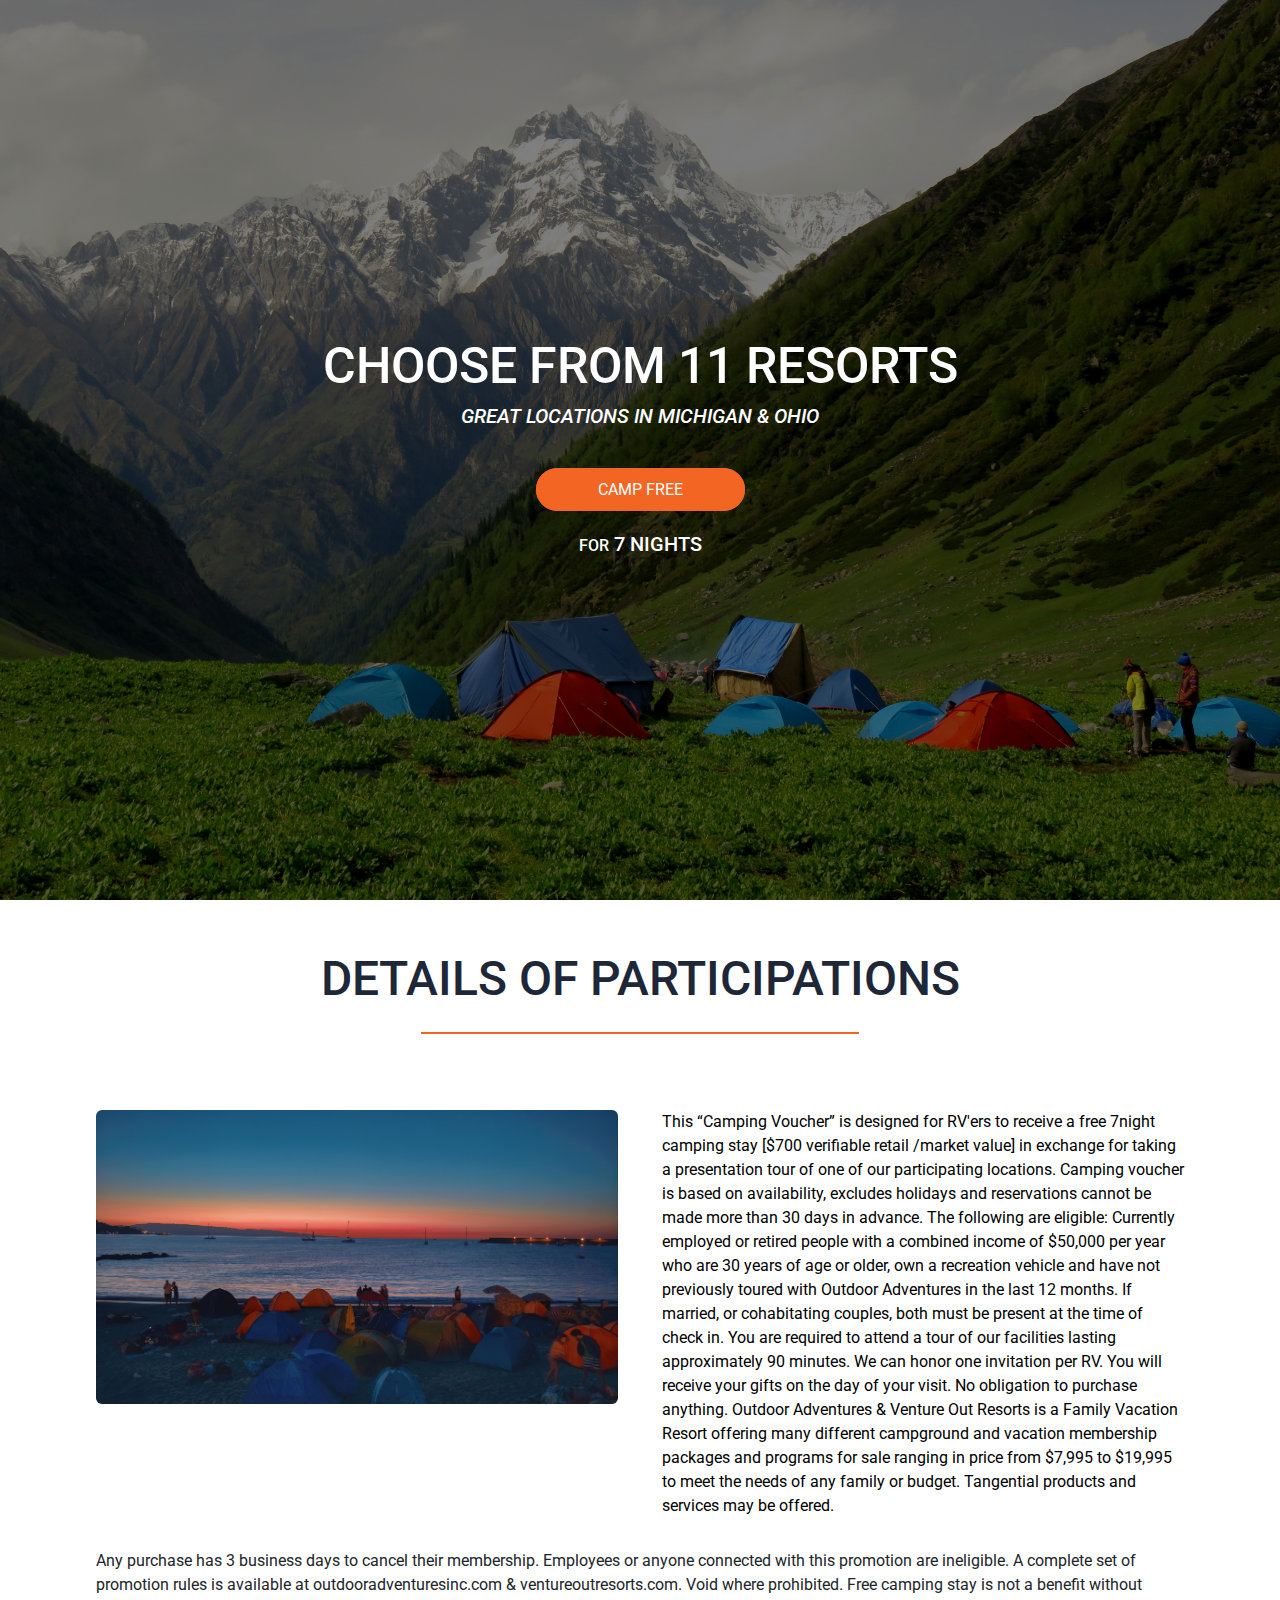
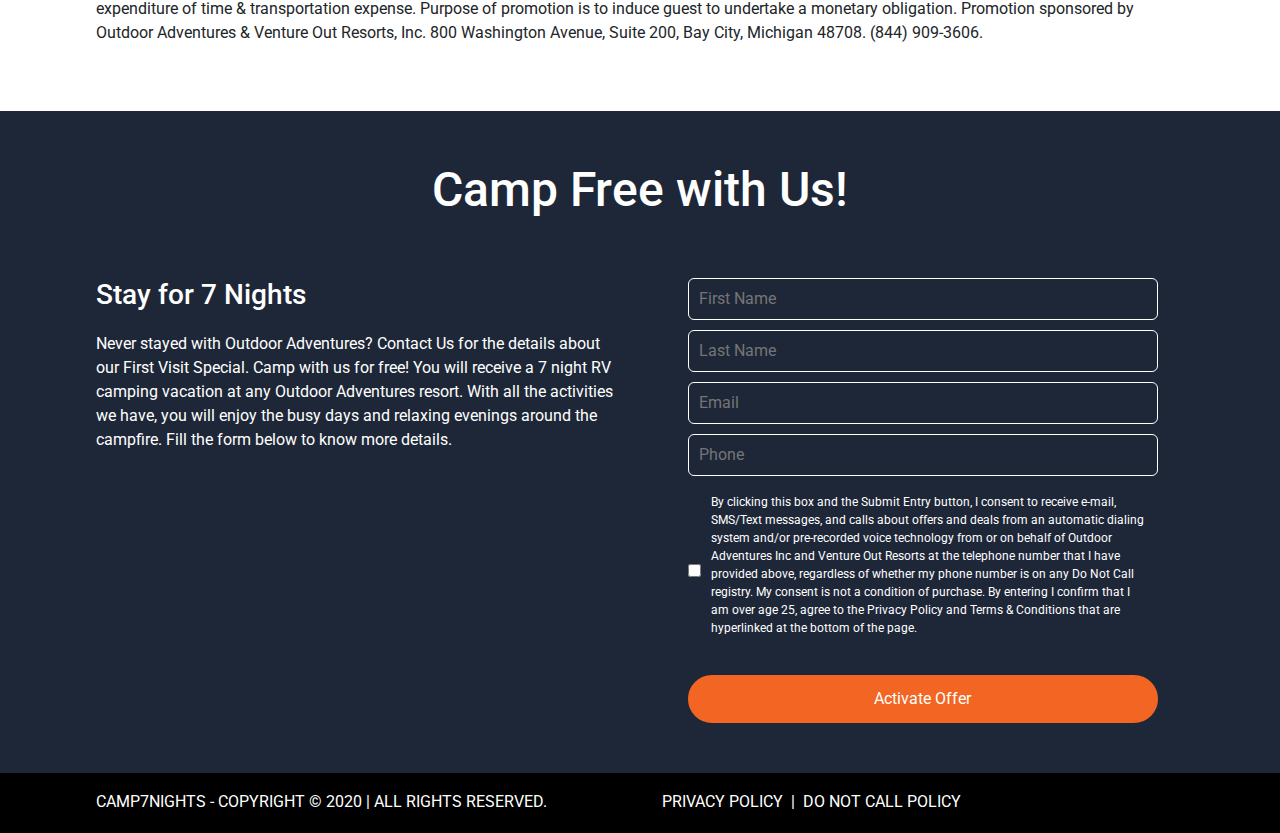
<file: public/index.html>
<!DOCTYPE html>
<html lang="en">

<head>
    <meta charset="UTF-8">
    <meta http-equiv="X-UA-Compatible" content="IE=edge">
    <meta name="viewport" content="width=device-width, initial-scale=1.0">
    <title>Camp 7 Nights | Free 7 Night Camping Offer</title>
    <link rel="stylesheet" href="style.css" type="text/css">
    <link rel="stylesheet" href="https://use.fontawesome.com/releases/v5.14.0/css/all.css"
        integrity="sha384-HzLeBuhoNPvSl5KYnjx0BT+WB0QEEqLprO+NBkkk5gbc67FTaL7XIGa2w1L0Xbgc" crossorigin="anonymous">
    <link rel="stylesheet" href="https://maxcdn.bootstrapcdn.com/bootstrap/4.0.0/css/bootstrap.min.css"
        integrity="sha384-Gn5384xqQ1aoWXA+058RXPxPg6fy4IWvTNh0E263XmFcJlSAwiGgFAW/dAiS6JXm" crossorigin="anonymous">
    <!-- <link rel="icon" href="images/icon.png"> -->

</head>

<body>
    <section class="banner">
        <div class="banner-page">
            <div class="banner-data">
                <div class="camp-text">
                    <h1 class="heading">CHOOSE FROM 11 RESORTS</h1>
                    <h3 class="txt">GREAT LOCATIONS IN MICHIGAN & OHIO</h3>
                </div>
                <div class="button">

                    <div class="camp-free">
                        <a class="camp-button" href="#contact-us">CAMP FREE</a>
                        <h4><span class="for">FOR</span> 7 NIGHTS</h4>
                    </div>



                </div>
            </div>

        </div>
        <div class="banner-overlay"></div>
    </section>

    <!-- ############################ About us ###########################-->

    <section class="about">
        <div class="about-page">
            <div class="about-head">
                <h2 class="about-heading">DETAILS OF PARTICIPATIONS</h2>
            </div>
            <div class="hr"><hr></div>
            <div class="side_space4">

                <div class="about-img">
                    <img src="images/about.jpg" alt="">
                </div>

                <div class="about-text">
                    <p>This “Camping Voucher” is designed for RV'ers to receive a free 7night camping stay [$700 verifiable retail /market
                    value] in exchange for taking a presentation tour of one of our participating locations. Camping voucher is based on
                    availability, excludes holidays and reservations cannot be made more than 30 days in advance. The following are
                    eligible: Currently employed or retired people with a combined income of $50,000 per year who are 30 years of age or
                    older, own a recreation vehicle and have not previously toured with Outdoor Adventures in the last 12 months. If
                    married, or cohabitating couples, both must be present at the time of check in. You are required to attend a tour of our
                    facilities lasting approximately 90 minutes. We can honor one invitation per RV. You will receive your gifts on the day
                    of your visit. No obligation to purchase anything. Outdoor Adventures & Venture Out Resorts is a Family Vacation Resort
                    offering many different campground and vacation membership packages and programs for sale ranging in price from $7,995
                    to $19,995 to meet the needs of any family or budget. Tangential products and services may be offered.</p>
                </div>

            </div>
            <div class="about-para">
                <p>Any purchase has
                3 business days to cancel their membership. Employees or anyone connected with this promotion are ineligible. A complete
                set of promotion rules is available at outdooradventuresinc.com & ventureoutresorts.com. Void where prohibited. Free
                camping stay is not a benefit without expenditure of time & transportation expense. Purpose of promotion is to induce
                guest to undertake a monetary obligation. Promotion sponsored by Outdoor Adventures & Venture Out Resorts, Inc. 800
                Washington Avenue, Suite 200, Bay City, Michigan 48708. (844) 909-3606.</p>
            </div>
        </div>
    </section>


    <section class="main9">
        <div class="main9-page" id="contact-us">
            <div class="bg">
                <h2 class="bg1">Camp Free with Us!</h2>
            </div>
            <div class="side_space4">

                <div class="sub9">


                    <div class="tell">
                        <h3 class="txt29">Stay for 7 Nights</h3>
                        <p class="txt30">Never stayed with Outdoor Adventures? Contact Us for the details about our
                            First Visit Special. Camp with us for free!
                            You will receive a 7 night RV camping vacation at any Outdoor Adventures resort. With all
                            the activities we have, you
                            will enjoy the busy days and relaxing evenings around the campfire. Fill the form below to
                            know more details.
                        </p>
                    </div>
                </div>
                <!-- </div> -->


                <div class="contact-form">
                    <form id="contact-form" method="post" action="contact-form-handler.php">
                        <div class="form-page">
                            <div class="form-field">
                                <input name="name" type="text" class="field" placeholder="First Name" required>
                            </div>
                            <div class="form-field">
                                <input name="name" type="text" class="field" placeholder="Last Name" required>
                            </div>
                            <div class="form-field">
                                <input name="email" type="email" class="field" placeholder="Email" required>
                            </div>
                            <div class="form-field">
                                <input name="email" type="text" class="field" placeholder="Phone" required>
                            </div>
                            <div class="paragraph">
                                <div class="check-pg">
                                    <input type="checkbox" id="policy">
                                    <label for="policy" class="policy"> By clicking this box and the Submit Entry
                                        button, I consent to receive e-mail, SMS/Text messages, and calls about offers
                                        and deals from an automatic dialing system and/or pre-recorded voice technology
                                        from or on behalf of Outdoor Adventures
                                        Inc and Venture Out Resorts at the telephone number that I have provided above,
                                        regardless of whether my phone number is
                                        on any Do Not Call registry. My consent is not a condition of purchase. By
                                        entering I confirm that I am over age 25,
                                        agree to the Privacy Policy and Terms & Conditions that are hyperlinked at the
                                        bottom of the page.
                                    </label>
                                </div>
                            </div>
                            <div class="button4">

                                <div class="camp-offer">
                                    <button class="camp-button1" href="">Activate Offer</button>
                                </div>


                            </div>
                        </div>
                    </form>
                </div>
            </div>
        </div>
    </section>


    <div style="clear: both;"></div>

        <section class="footer">
            <div class="footer-page">
                <div class="side_space5">

                    <div class="footer-text">
                        <p>CAMP7NIGHTS - COPYRIGHT © 2020 | ALL RIGHTS RESERVED.</p>
                    </div>

                    <div class="footer-text">
                        <a href="privacy .html">PRIVACY POLICY</a>
                        <div class="line">|</div>
                        <a href="dont-privacy.html">DO NOT CALL POLICY</a>
                    </div>

                </div>
            </div>
        </section>

</body>

</html>
</file>
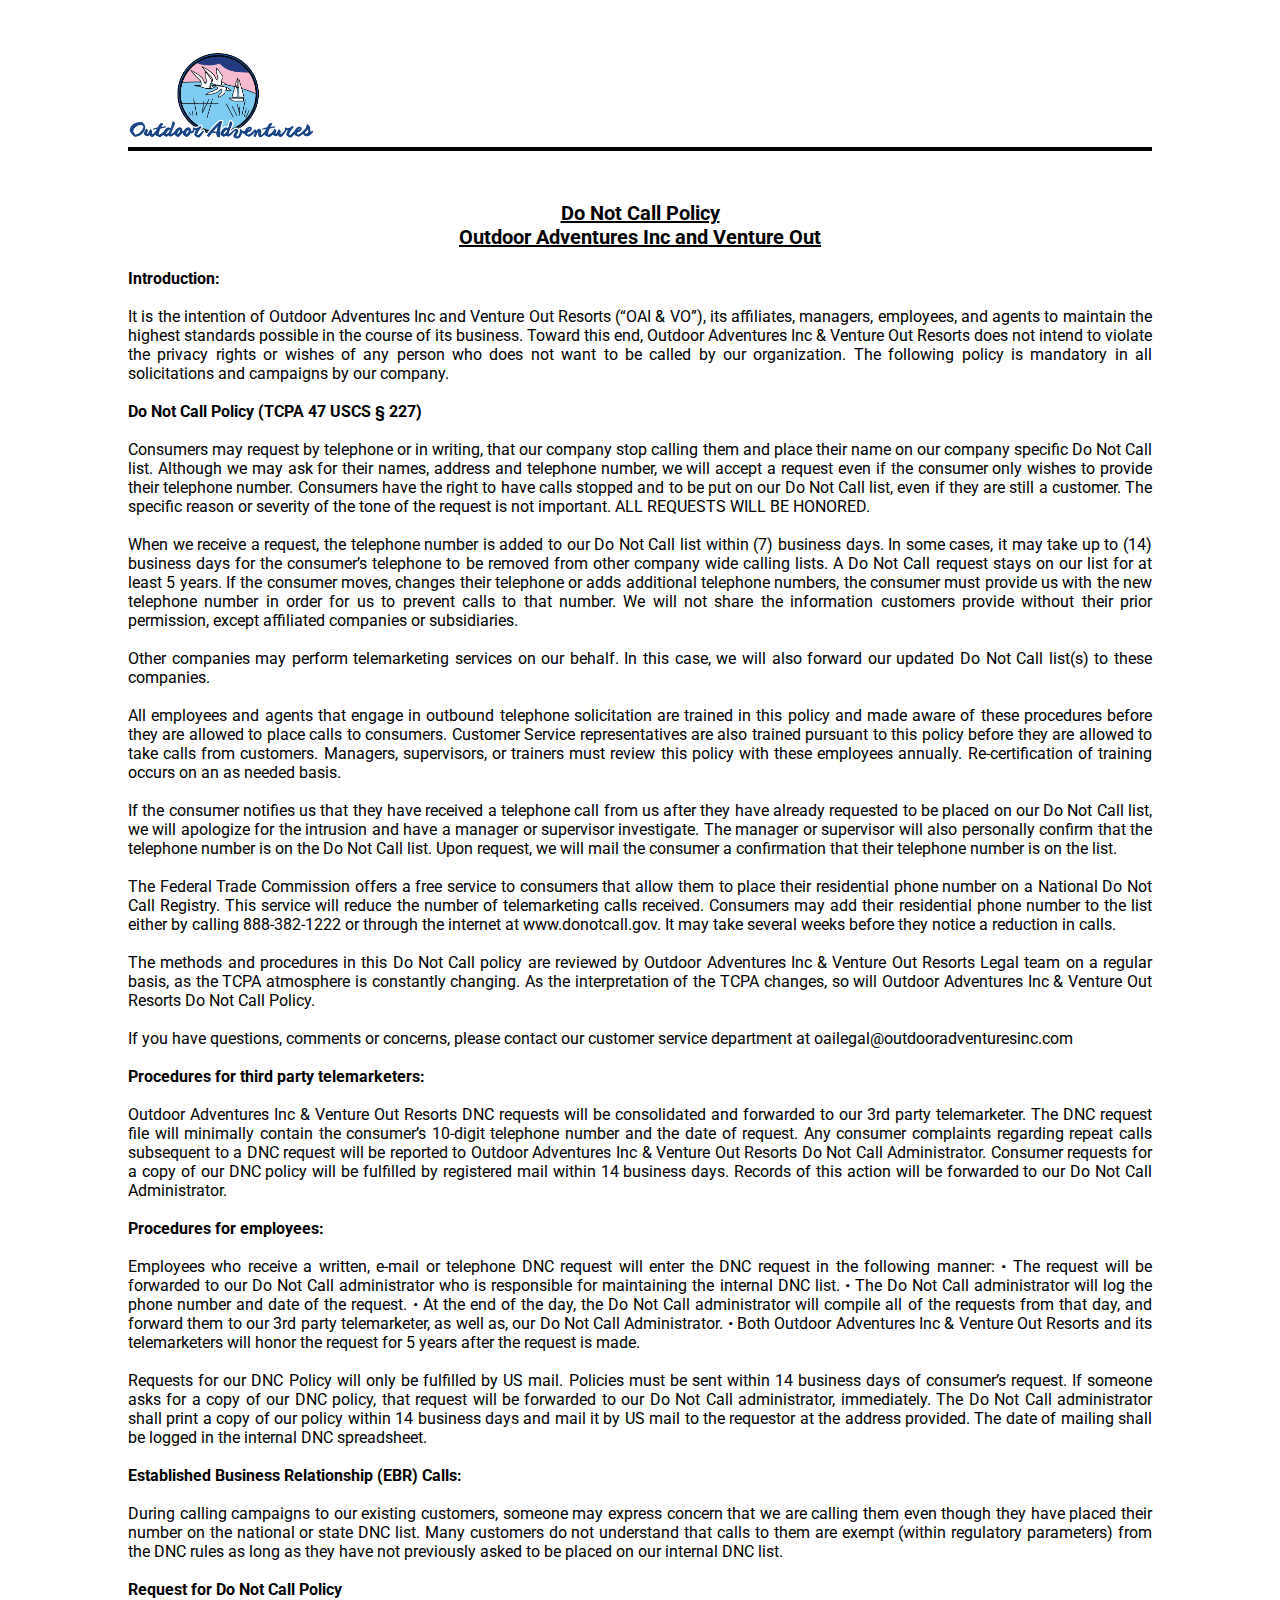
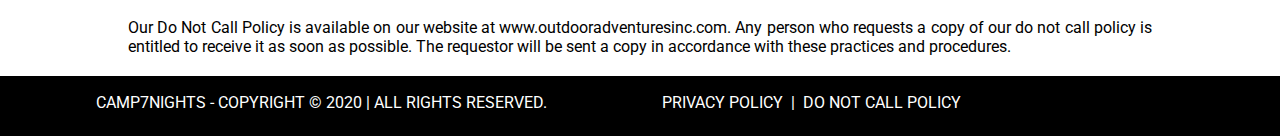
<file: public/dont-privacy.html>
<!DOCTYPE html>
<html lang="en">

<head>
    <meta charset="UTF-8">
    <meta http-equiv="X-UA-Compatible" content="IE=edge">
    <meta name="viewport" content="width=device-width, initial-scale=1.0">
    <title>Camp 7 Nights | Free 7 Night Camping Offer</title>
    <link rel="stylesheet" href="style.css" type="text/css">
</head>

<body>

    <section class="privacy-page-sec">

        <div class="privacy-page">
            <div class="privacy-img">
                <img src="images/download.png" alt="">
            </div>
            <div class="hr1">
                <hr class="privacy-hr">
            </div>
            <div class="privacy-heading">
                <h4>Do Not Call Policy <br>
                Outdoor Adventures Inc and Venture Out</h4>
                <div class="privacy-para">
                <p style="text-align: justify">
                    <b>Introduction:</b>
                    <br><br>
                    It is the intention of Outdoor Adventures Inc and Venture Out Resorts (“OAI &amp; VO”), its affiliates, managers,
                    employees, and agents to maintain the highest standards possible in the course of its business. Toward this end,
                    Outdoor Adventures Inc &amp; Venture Out Resorts does not intend to violate the privacy rights or wishes of any
                    person who does not want to be called by our organization. The following policy is mandatory in all solicitations
                    and campaigns by our company.
                    <br><br>
                    <b>Do Not Call Policy (TCPA 47 USCS § 227)</b>
                    <br><br>
                    Consumers may request by telephone or in writing, that our company stop calling them and place their name on our
                    company specific Do Not Call list. Although we may ask for their names, address and telephone number, we will accept
                    a request even if the consumer only wishes to provide their telephone number. Consumers have the right to have calls
                    stopped and to be put on our Do Not Call list, even if they are still a customer. The specific reason or severity of
                    the tone of the request is not important. ALL REQUESTS WILL BE HONORED.
                    <br><br>
                    When we receive a request, the telephone number is added to our Do Not Call list within (7) business days. In some
                    cases, it may take up to (14) business days for the consumer’s telephone to be removed from other company wide
                    calling lists. A Do Not Call request stays on our list for at least 5 years. If the consumer moves, changes their
                    telephone or adds additional telephone numbers, the consumer must provide us with the new telephone number in order
                    for us to prevent calls to that number. We will not share the information customers provide without their prior
                    permission, except affiliated companies or subsidiaries.
                    <br><br>
                    Other companies may perform telemarketing services on our behalf. In this case, we will also forward our updated Do
                    Not Call list(s) to these companies.
                    <br><br>
                    All employees and agents that engage in outbound telephone solicitation are trained in this policy and made aware of
                    these procedures before they are allowed to place calls to consumers. Customer Service representatives are also
                    trained pursuant to this policy before they are allowed to take calls from customers. Managers, supervisors, or
                    trainers must review this policy with these employees annually. Re-certification of training occurs on an as needed
                    basis.
                    <br><br>
                    If the consumer notifies us that they have received a telephone call from us after they have already requested to be
                    placed on our Do Not Call list, we will apologize for the intrusion and have a manager or supervisor investigate.
                    The manager or supervisor will also personally confirm that the telephone number is on the Do Not Call list. Upon
                    request, we will mail the consumer a confirmation that their telephone number is on the list.
                    <br><br>
                    The Federal Trade Commission offers a free service to consumers that allow them to place their residential phone
                    number on a National Do Not Call Registry. This service will reduce the number of telemarketing calls received.
                    Consumers may add their residential phone number to the list either by calling 888-382-1222 or through the internet
                    at www.donotcall.gov. It may take several weeks before they notice a reduction in calls.
                    <br><br>
                    The methods and procedures in this Do Not Call policy are reviewed by Outdoor Adventures Inc &amp; Venture Out
                    Resorts Legal team on a regular basis, as the TCPA atmosphere is constantly changing. As the interpretation of the
                    TCPA changes, so will Outdoor Adventures Inc &amp; Venture Out Resorts Do Not Call Policy.
                    <br><br>
                    If you have questions, comments or concerns, please contact our customer service department at
                    oailegal@outdooradventuresinc.com
                    <br><br>
                    <b>Procedures for third party telemarketers:</b>
                    <br><br>
                    Outdoor Adventures Inc &amp; Venture Out Resorts DNC requests will be consolidated and forwarded to our 3rd party
                    telemarketer. The DNC request file will minimally contain the consumer’s 10-digit telephone number and the date of
                    request. Any consumer complaints regarding repeat calls subsequent to a DNC request will be reported to Outdoor
                    Adventures Inc &amp; Venture Out Resorts Do Not Call Administrator. Consumer requests for a copy of our DNC policy
                    will be fulfilled by registered mail within 14 business days. Records of this action will be forwarded to our Do Not
                    Call Administrator.
                    <br><br>
                    <b>Procedures for employees:</b>
                    <br><br>
                    Employees who receive a written, e-mail or telephone DNC request will enter the DNC request in the following manner:
                    • The request will be forwarded to our Do Not Call administrator who is responsible for maintaining the internal DNC
                    list.
                    • The Do Not Call administrator will log the phone number and date of the request.
                    • At the end of the day, the Do Not Call administrator will compile all of the requests from that day, and forward
                    them to our 3rd party telemarketer, as well as, our Do Not Call Administrator.
                    • Both Outdoor Adventures Inc &amp; Venture Out Resorts and its telemarketers will honor the request for 5 years
                    after the request is made.
                    <br><br>
                    Requests for our DNC Policy will only be fulfilled by US mail. Policies must be sent within 14 business days of
                    consumer’s request. If someone asks for a copy of our DNC policy, that request will be forwarded to our Do Not Call
                    administrator, immediately. The Do Not Call administrator shall print a copy of our policy within 14 business days
                    and mail it by US mail to the requestor at the address provided. The date of mailing shall be logged in the internal
                    DNC spreadsheet.
                    <br><br>
                    <b>Established Business Relationship (EBR) Calls:</b>
                    <br><br>
                    During calling campaigns to our existing customers, someone may express concern that we are calling them even though
                    they have placed their number on the national or state DNC list. Many customers do not understand that calls to them
                    are exempt (within regulatory parameters) from the DNC rules as long as they have not previously asked to be placed
                    on our internal DNC list.
                    <br><br>
                    <b>Request for Do Not Call Policy</b>
                    <br><br>
                    Our Do Not Call Policy is available on our website at www.outdooradventuresinc.com. Any person who requests a copy
                    of our do not call policy is entitled to receive it as soon as possible. The requestor will be sent a copy in
                    accordance with these practices and procedures.

                </p>
</div>

            </div>
        </div>
    </section>

    </div>
    <section class="footer">
        <div class="footer-page">
            <div class="side_space5">

                <div class="footer-text">
                    <p>CAMP7NIGHTS - COPYRIGHT © 2020 | ALL RIGHTS RESERVED.</p>
                </div>

                <div class="footer-text">
                    <a href="">PRIVACY POLICY</a>
                    <div class="line">|</div>
                    <a href="">DO NOT CALL POLICY</a>
                </div>

            </div>
        </div>
    </section>
</body>

</html>
</file>
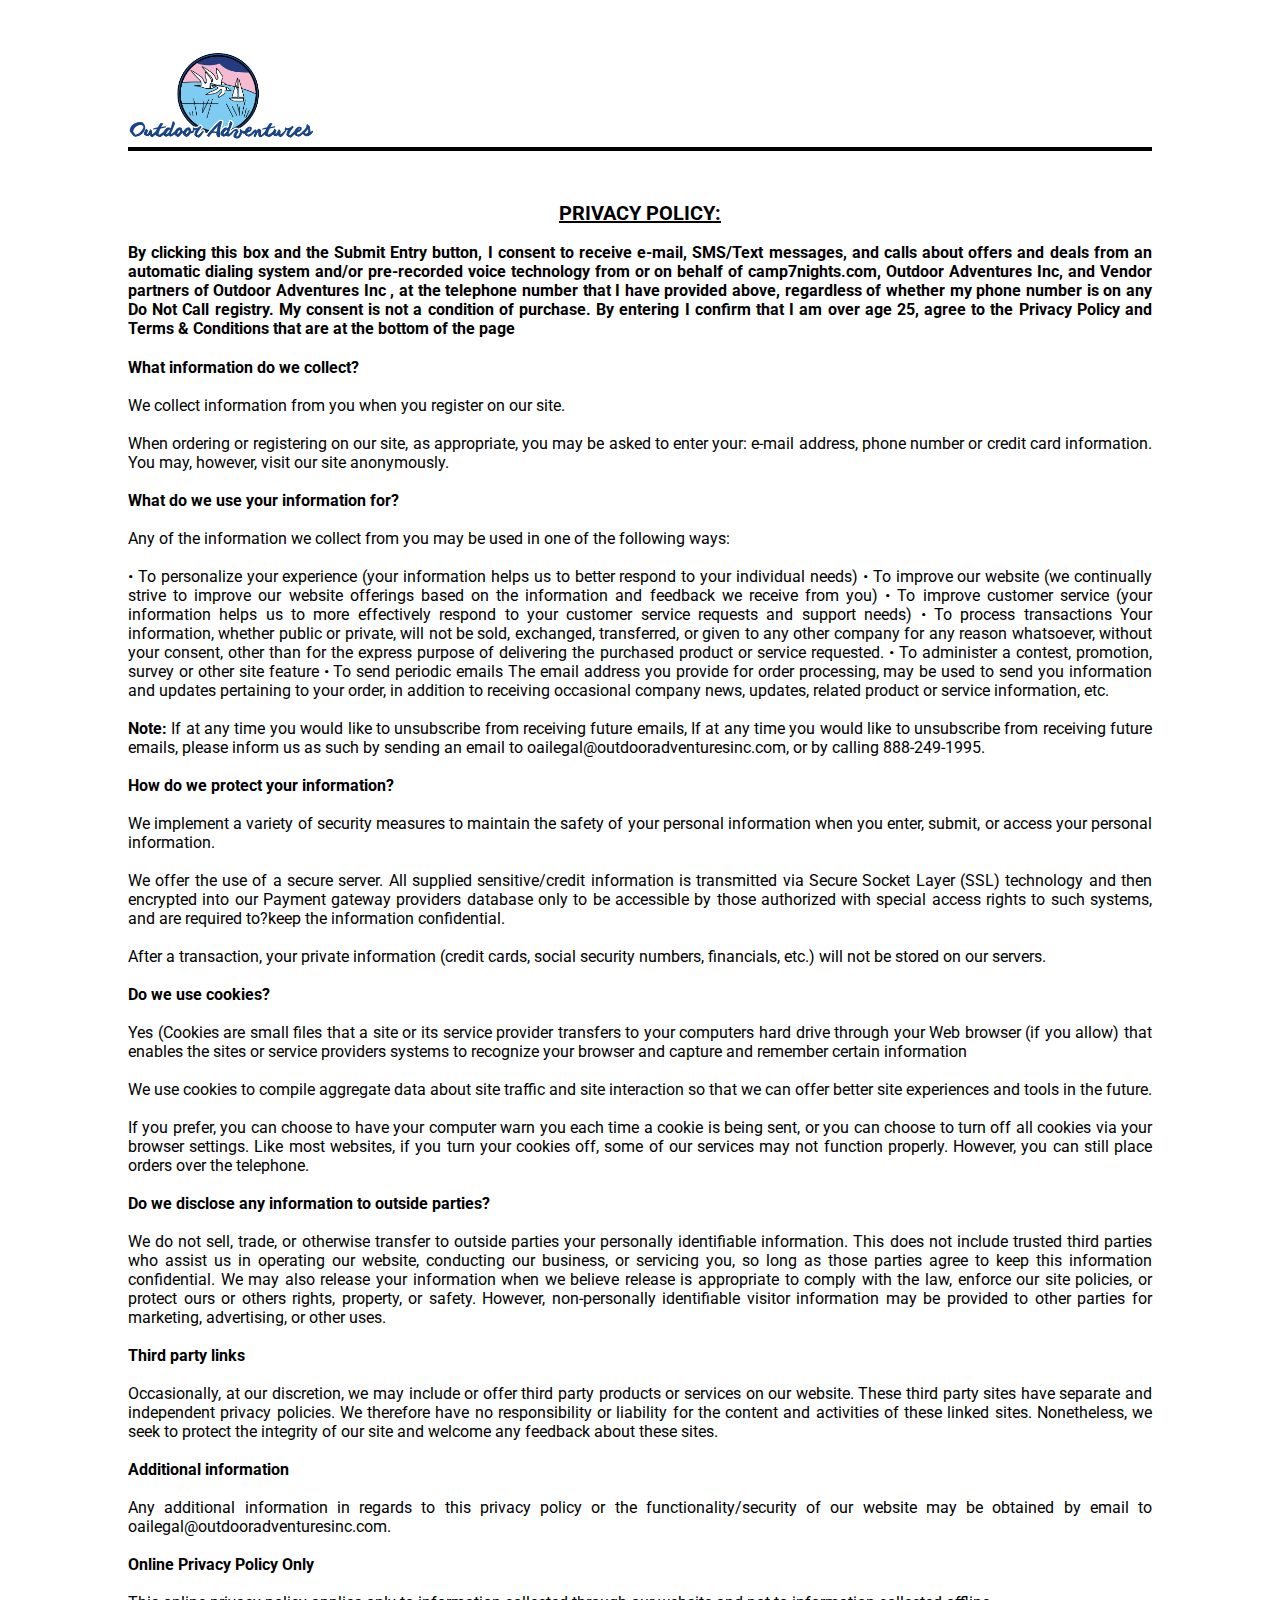
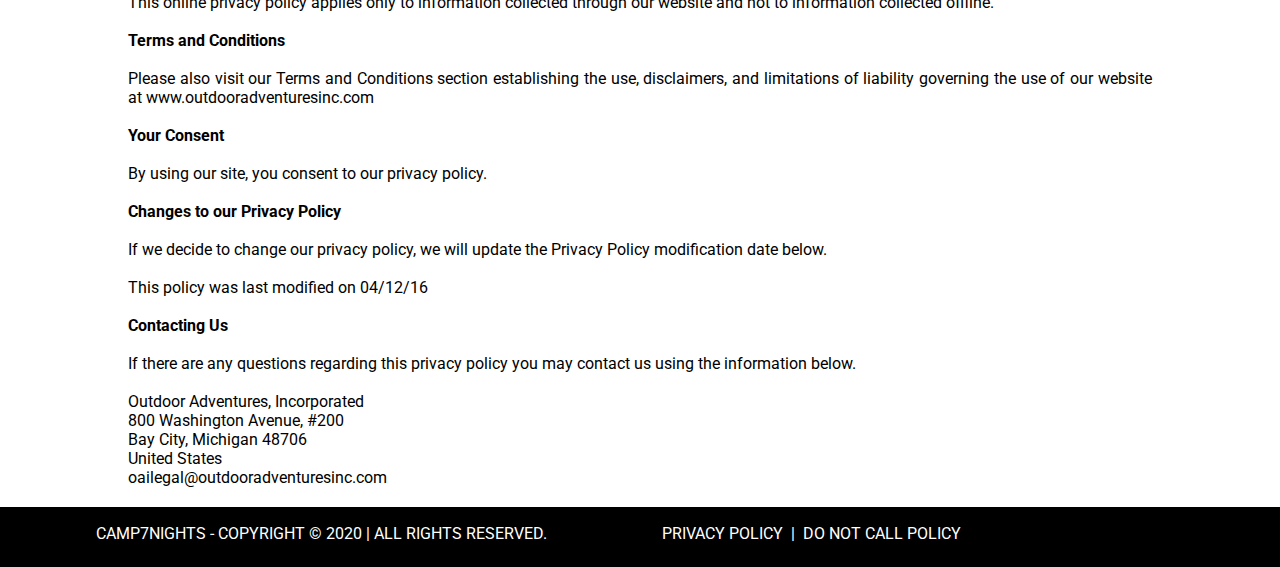
<file: public/privacy .html>
<!DOCTYPE html>
<html lang="en">
<head>
    <meta charset="UTF-8">
    <meta http-equiv="X-UA-Compatible" content="IE=edge">
    <meta name="viewport" content="width=device-width, initial-scale=1.0">
    <title>Camp 7 Nights | Free 7 Night Camping Offer</title>
    <link rel="stylesheet" href="style.css" type="text/css">
</head>
<body>

<section class="privacy-page-sec">
    <div class="privacy-page">
        <div class="privacy-img">
            <img src="images/download.png" alt="">
        </div>
        <div class="hr1">
            <hr class="privacy-hr">
        </div>
        <div class="privacy-heading">
            <h4>PRIVACY POLICY:</h4>
            <p class="para">By clicking this box and the Submit Entry button, I consent to receive e-mail, SMS/Text
            messages, and calls about offers and deals from an automatic dialing system and/or pre-recorded
            voice technology from or on behalf of camp7nights.com, Outdoor Adventures Inc, and Vendor
            partners of Outdoor Adventures Inc , at the telephone number that I have provided above,
            regardless of whether my phone number is on any Do Not Call registry. My consent is not a
            condition of purchase. By entering I confirm that I am over age 25, agree to the Privacy Policy
            and Terms &amp; Conditions that are at the bottom of the page</p>

            <div class="privacy-para">
            <p style="text-align: justify">
                <b>What information do we collect?</b><br><br>
                We collect information from you when you register on our site.
                <br><br>
                When ordering or registering on our site, as appropriate, you may be asked to enter your: e-mail
                address, phone number or credit card information. You may, however, visit our site anonymously.
                <br><br>
                <b>What do we use your information for?</b><br><br>
                Any of the information we collect from you may be used in one of the following ways:
                <br><br>
                • To personalize your experience
                (your information helps us to better respond to your individual needs)
                • To improve our website
                (we continually strive to improve our website offerings based on the information and feedback we
                receive from you)
                • To improve customer service
                (your information helps us to more effectively respond to your customer service requests and support
                needs)
                • To process transactions
                Your information, whether public or private, will not be sold, exchanged, transferred, or given to
                any other company for any reason whatsoever, without your consent, other than for the express
                purpose of delivering the purchased product or service requested.
                • To administer a contest, promotion, survey or other site feature
                • To send periodic emails
                The email address you provide for order processing, may be used to send you information and updates
                pertaining to your order, in addition to receiving occasional company news, updates, related product
                or service information, etc.
                <br><br>
                <b>Note:</b> If at any time you would like to unsubscribe from receiving future emails, If at any
                time you would like to unsubscribe from receiving future emails, please inform us as such by sending
                an email to oailegal@outdooradventuresinc.com, or by calling 888-249-1995.
                <br><br>
                <b>How do we protect your information?</b>
                <br><br>
                We implement a variety of security measures to maintain the safety of your personal information when
                you enter, submit, or access your personal information.
                <br><br>

                We offer the use of a secure server. All supplied sensitive/credit information is transmitted via
                Secure Socket Layer (SSL) technology and then encrypted into our Payment gateway providers database
                only to be accessible by those authorized with special access rights to such systems, and are
                required to?keep the information confidential.
                <br><br>
                After a transaction, your private information (credit cards, social security numbers, financials,
                etc.) will not be stored on our servers.
                <br><br>

                <b>Do we use cookies?</b>
                <br><br>

                Yes (Cookies are small files that a site or its service provider transfers to your computers hard
                drive through your Web browser (if you allow) that enables the sites or service providers systems to
                recognize your browser and capture and remember certain information
                <br><br>

                We use cookies to compile aggregate data about site traffic and site interaction so that we can
                offer better site experiences and tools in the future.
                <br><br>

                If you prefer, you can choose to have your computer warn you each time a cookie is being sent, or
                you can choose to turn off all cookies via your browser settings. Like most websites, if you turn
                your cookies off, some of our services may not function properly. However, you can still place
                orders over the telephone.
                <br><br>
                <b>Do we disclose any information to outside parties?</b>
                <br><br>

                We do not sell, trade, or otherwise transfer to outside parties your personally identifiable
                information. This does not include trusted third parties who assist us in operating our website,
                conducting our business, or servicing you, so long as those parties agree to keep this information
                confidential. We may also release your information when we believe release is appropriate to comply
                with the law, enforce our site policies, or protect ours or others rights, property, or safety.
                However, non-personally identifiable visitor information may be provided to other parties for
                marketing, advertising, or other uses.
                <br><br>

                <b>Third party links</b>
                <br><br>

                Occasionally, at our discretion, we may include or offer third party products or services on our
                website. These third party sites have separate and independent privacy policies. We therefore have
                no responsibility or liability for the content and activities of these linked sites. Nonetheless, we
                seek to protect the integrity of our site and welcome any feedback about these sites.
                <br><br>

                <b>Additional information</b>
                <br><br>

                Any additional information in regards to this privacy policy or the functionality/security of our
                website may be obtained by email to oailegal@outdooradventuresinc.com.
                <br><br>
                <b>Online Privacy Policy Only</b>
                <br><br>

                This online privacy policy applies only to information collected through our website and not to
                information collected offline.
                <br><br>
                <b>Terms and Conditions</b>
                <br><br>

                Please also visit our Terms and Conditions section establishing the use, disclaimers, and
                limitations of liability governing the use of our website at www.outdooradventuresinc.com
                <br><br>

                <b>Your Consent</b>
                <br><br>

                By using our site, you consent to our privacy policy.
                <br><br>

                <b>Changes to our Privacy Policy</b>
                <br><br>
                If we decide to change our privacy policy, we will update the Privacy Policy modification date
                below.
                <br><br>
                This policy was last modified on 04/12/16
                <br><br>
                <b>Contacting Us</b>
                <br><br>
                If there are any questions regarding this privacy policy you may contact us using the information
                below.
                <br><br>
                Outdoor Adventures, Incorporated<br>
                800 Washington Avenue, #200<br>
                Bay City, Michigan 48706<br>
                United States<br>
                oailegal@outdooradventuresinc.com
            </p>
            </div>
        </div>
    </div>
</section>

</div>
<section class="footer">
    <div class="footer-page">
        <div class="side_space5">

            <div class="footer-text">
                <p>CAMP7NIGHTS - COPYRIGHT © 2020 | ALL RIGHTS RESERVED.</p>
            </div>

            <div class="footer-text">
                <a href="">PRIVACY POLICY</a>
                <div class="line">|</div>
                <a href="">DO NOT CALL POLICY</a>
            </div>

        </div>
    </div>
</section>
</body>

</html>
</file>
<file: public/style.css>
@import url('https://fonts.googleapis.com/css2?family=Roboto:ital,wght@0,100;0,300;0,400;0,500;0,700;0,900;1,100&display=swap');
* {
    margin: 0px;
    padding: 0px;
    box-sizing: border-box;
}

body {
    font-family: 'Roboto', sans-serif;
}

html {
    scroll-behavior: smooth;
}

.banner {
    position: relative;
    padding: 50px 0px;
    background-image: url(images/camp-back.jpg);
    background-position: center center;
    background-repeat: no-repeat;
    background-size: cover;
    height: 100vh;
    display: flex;
    justify-content: center;
}

.banner-overlay {
    background-color: rgba(0, 0, 0, 0.50);
    position: absolute;
    top: 0px;
    width: 100%;
    height: 100%;
}

.banner-page {
    z-index: 1;
    width: 85%;
    display: flex;
    justify-content: center;
    align-items: center;
}

.camp-text {
    color: #fff;
}

.for {
    font-size: 16px;
}

.button {
    margin-top: 50px;
    text-align: center;
}

.camp-free a {
    border: 2px solid #F36523;
    background-color: #F36523;
    color: #fff;
    border-radius: 30px;
    padding: 10px 60px;
}

.camp-free a:hover {
    background-color: transparent;
    color: #F36523;
    text-decoration: none;
    cursor: pointer;
}

.heading {
    font-size: 50px;
    text-align: center;
}

.txt {
    font-size: 20px;
    text-align: center;
    font-style: italic;
}

.camp-free h4 {
    color: #fff;
    margin-top: 30px;
    font-size: 20px;
}

.about {
    padding: 50px 0px;
    display: flex;
    justify-content: center;
    background-color: #fff;
}

.about-page {
    width: 85%;
}

.about-head {
    text-align: center;
}

.about-heading {
    color: #1E2738;
    font-size: 48px;
}

.hr {
    display: flex;
    justify-content: center;
}

.hr1 {
    display: flex;
    justify-content: center;
}

.privacy-hr {
        width: 100%;
        border: 2px solid black!important;
}

hr {
    width: 40%;
    border: 1px solid #F36523!important;
}

.about-img {
    width: 48%;
    margin-top: 10px;
}

.about-img img {
    width: 100%;
    height: auto;
    border-radius: 6px;
}

.about-text {
    width: 48%;
    margin-top: 10px;
}

.about-text p {
    color: black;
}

.about-para {
    margin-top: 15px;
}

.main9 {
    padding: 50px 0px;
    display: flex;
    justify-content: center;
    background-color: #1E2738;
}

.main9-page {
    width: 85%;
}

.bg {
    text-align: center;
}

.bg1 {
    color: #fff;
    font-size: 48px;
}

.sub_main9 {
    height: auto;
}

.side_space4 {
    display: flex;
    justify-content: space-between;
    margin-top: 50px;
}

.sub9 {
    width: 48%;
    margin-top: 10px;
}

.tell {
    color: #fff;
}

.txt30 {
    margin-top: 20px;
}

form {
    display: flex;
    justify-content: center;
}

.contact-form {
    width: 48%;
}

.form-page {
    width: 90%;
}

.form-field {
    margin-top: 10px;
}

.form-field input {
    width: 100%;
    border: 1px solid #fff;
    outline: none;
    border-radius: 6px;
    padding: 8px 0px 8px 10px;
    background-color: transparent;
}

.form-field input:focus {
    border-color: #F36523;
}

.button4 {
    margin-top: 30px;
}

.camp-offer button {
    border: 2px solid #F36523;
    background-color: #F36523;
    color: #fff;
    border-radius: 30px;
    padding: 10px 30px;
    width: 100%;
}

.camp-offer button:hover {
    background-color: transparent;
    color: #F36523;
    text-decoration: none;
    cursor: pointer;
}

.paragraph {
    color: #fff;
    font-size: 12px;
    margin-top: 20px;
}

.check-pg {
    display: flex;
}

.policy {
    padding: 0 10px;
    margin-top: -3px;
}

.footer {
    display: flex;
    justify-content: center;
    background-color: black;
}

.footer-page {
    width: 85%;
    height: 60px;
}

.footer-text {
    width: 48%;
    margin-top: 10px;
    display: flex;
}

.footer-text a {
    text-decoration: none;
}

.side_space5 {
    display: flex;
    justify-content: space-between;
    margin-top: 7px;
}

.footer-text p {
    color: white;
}

.footer-text a:hover {
    color: #F36523;
    text-decoration: none;
}

.line {
    color: white;
    padding: 0 8px;
}

.footer-text a {
    color: white;
}

/* Privacy page */

.privacy-page {
    width: 80%;
    margin-top: 50px;
    padding-bottom: 20px;
}

.privacy-heading{
    margin-top: 50px;
}

.privacy-img img {
    width: 185px;
    height: auto;
}

.privacy-heading h4 {
    font-size: 20px;
    text-decoration: underline;
    text-align: center;
    font-family: inherit;
}

.para {
    font-weight: bold;
    margin-top: 18px;
    text-align: justify;
    font-family: inherit;
}

.privacy-page-sec {
    display: flex;
    justify-content: center;
}

.privacy-para {
    margin-top: 20px;
    font-family: inherit;
}

@media screen and (max-width:1000px) {
    .side_space4 {
        flex-direction: column;
    }
    .about-img {
        width: 100%;
        margin-top: 10px;
    }
    .about-text {
        width: 100%;
        margin-top: 10px;
    }
    .sub9 {
        width: 100%;
        margin-top: 10px;
    }
    .contact-form {
        width: 100%;
    }
}

@media screen and (max-width:1000px) {
    .heading {
        font-size: 40px;
    }
    .txt {
        font-size: 16px;
    }
    .about-heading {
        font-size: 30px;
    }
    .bg1 {
        font-size: 40px;
    }
    .form-page {
        width: 100%;
    }
    .footer-page {
        width: auto;
        height: 70px;
        margin-top: 15px;
    }
    .side_space5 {
        display: unset;
        justify-content: space-between;
        margin-top: unset;
        padding: unset;
    }
    .footer-text {
        width: 100%;
        margin-top: unset;
        display: flex;
        font-size: 12px;
    }
}
</file>
